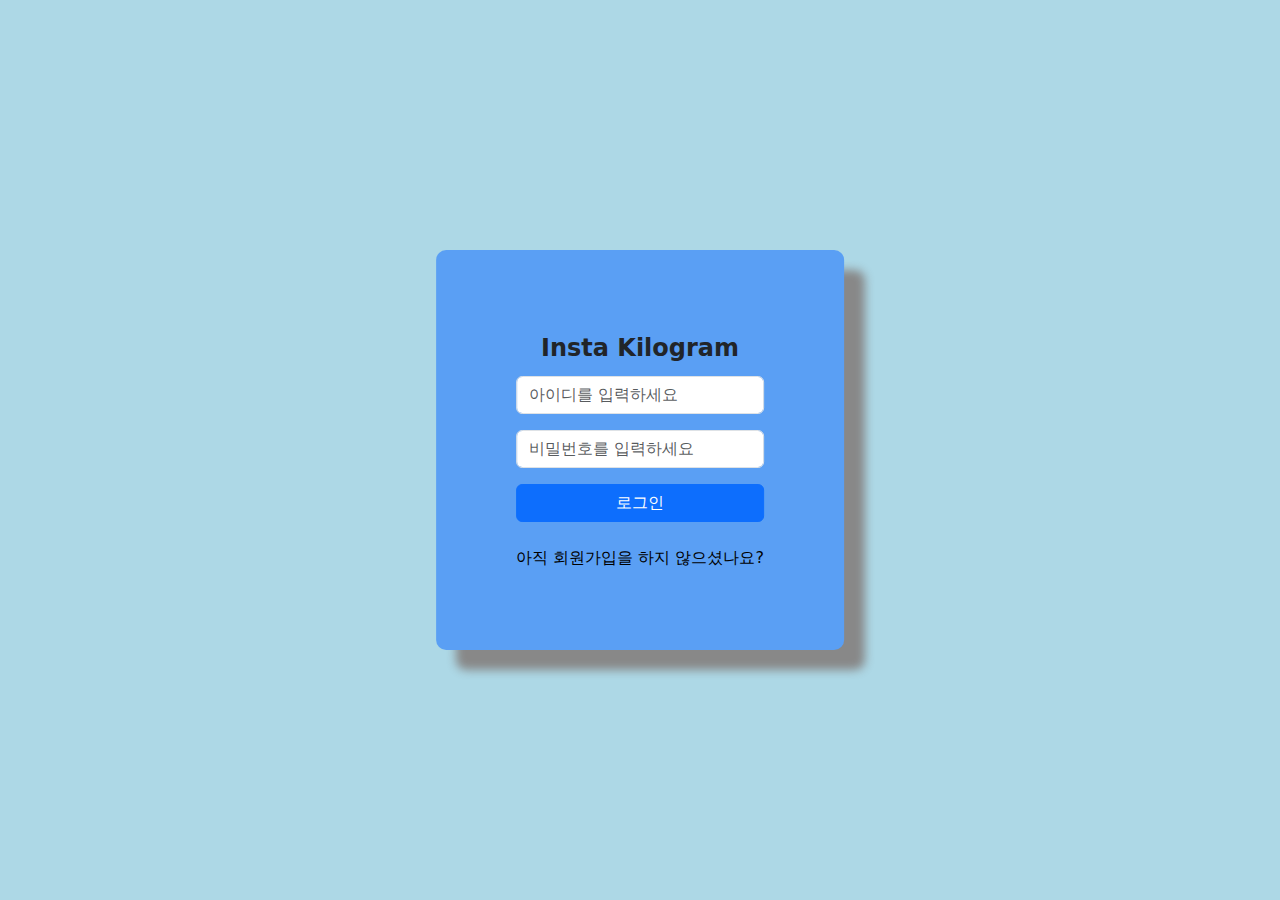
<file: index.html>
<!DOCTYPE html>
<html>
    <head>
        <title>
            로그인 | Insta Kilogram
        </title>
        <link rel="stylesheet" href="https://maxcdn.bootstrapcdn.com/bootstrap/4.0.0/css/bootstrap.min.css">
        <link rel="stylesheet" href="https://cdnjs.cloudflare.com/ajax/libs/bootstrap/5.1.3/css/bootstrap.min.css">
        <!-- Bootstrap JS -->
        <script src="https://cdnjs.cloudflare.com/ajax/libs/jquery/3.5.1/jquery.min.js"></script>
        <script src="https://cdnjs.cloudflare.com/ajax/libs/popper.js/2.9.3/umd/popper.min.js"></script>
        <script src="https://cdn.jsdelivr.net/npm/bootstrap@5.1.3/dist/js/bootstrap.min.js"></script>
        <!-- Bootstrap CSS -->
        <style>
            body{
                background-color: lightblue;
            }
            .input{
                border-radius: 10px; /* 원하는 값으로 설정 */
                padding: 80px;
                background-color: rgb(90, 159, 244);
                position: absolute;
                top: 50%;
                left: 50%;
                transform: translate(-50%, -50%);
                box-shadow: 20px 20px 10px #888888;  /* 그림자 효과 */
            }
            .input::before {
                content: "Insta Kilogram";
                display: block;
                font-size: 24px;
                font-weight: bold;
                margin-bottom: 10px;
                text-align: center;
            }
            a {
              color: #000000; /* 링크의 색상을 지정합니다. */
            }

            a:hover {
              color: #1e1e1e; /* 마우스를 가져다 대었을 때 링크 색상을 지정합니다. */
            }

            a:active {
              color: #c4d7ff; /* 링크를 클릭했을 때 링크 색상을 지정합니다. */
            }
            form{
                text-align: center;
            }
            .btn {
                width: 100%;
            }
        </style>
    </head>
    <body>
        <div class="input">
            <form method="post" action="b.php">
                <div class="form-group">
                    <!--<label for="id">아이디</label>-->
                    <input type="text" class="form-control" id="id" name="id" placeholder="아이디를 입력하세요">
                </div>
                <div class="form-group">
                    <!--<label for="pass">비밀번호</label>-->
                    <input type="password" class="form-control" id="pass" name="pass" placeholder="비밀번호를 입력하세요">
                </div>
                <button type="submit" class="btn btn-primary">로그인</button><br><br>
                <a href="snsjoinus.html" style="text-decoration:none;" color: #000000; style="text-align: center;">아직 회원가입을 하지 않으셨나요?</a><br>
            </form>
        </div>
        <script src="https://code.jquery.com/jquery-3.2.1.slim.min.js"></script>
        <script src="https://cdnjs.cloudflare.com/ajax/libs/popper.js/1.12.9/umd/popper.min.js"></script>
        <script src="https://maxcdn.bootstrapcdn.com/bootstrap/4.0.0/js/bootstrap.min.js"></script>
    </body>
</html>
</file>
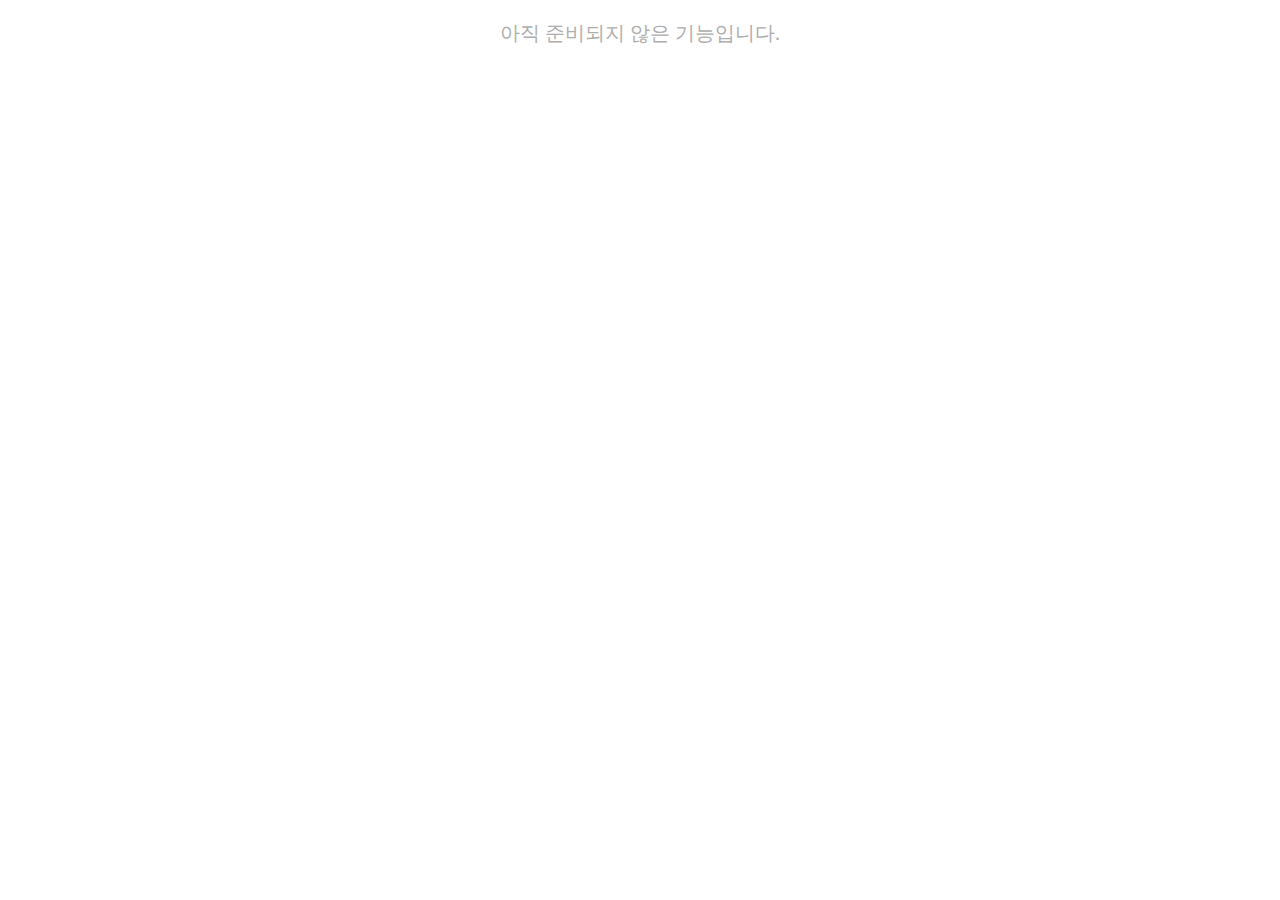
<file: setting.html>
<!DOCTYPE html>
<head>
    <style>
        .alert{
            text-align: center;
            font-size: 20px;
            color: rgb(173, 173, 173);
        }
    </style>
</head>
<body>
    <div class="alert">
        <p>아직 준비되지 않은 기능입니다.</p>
    </div>
</body>
</html>
</file>
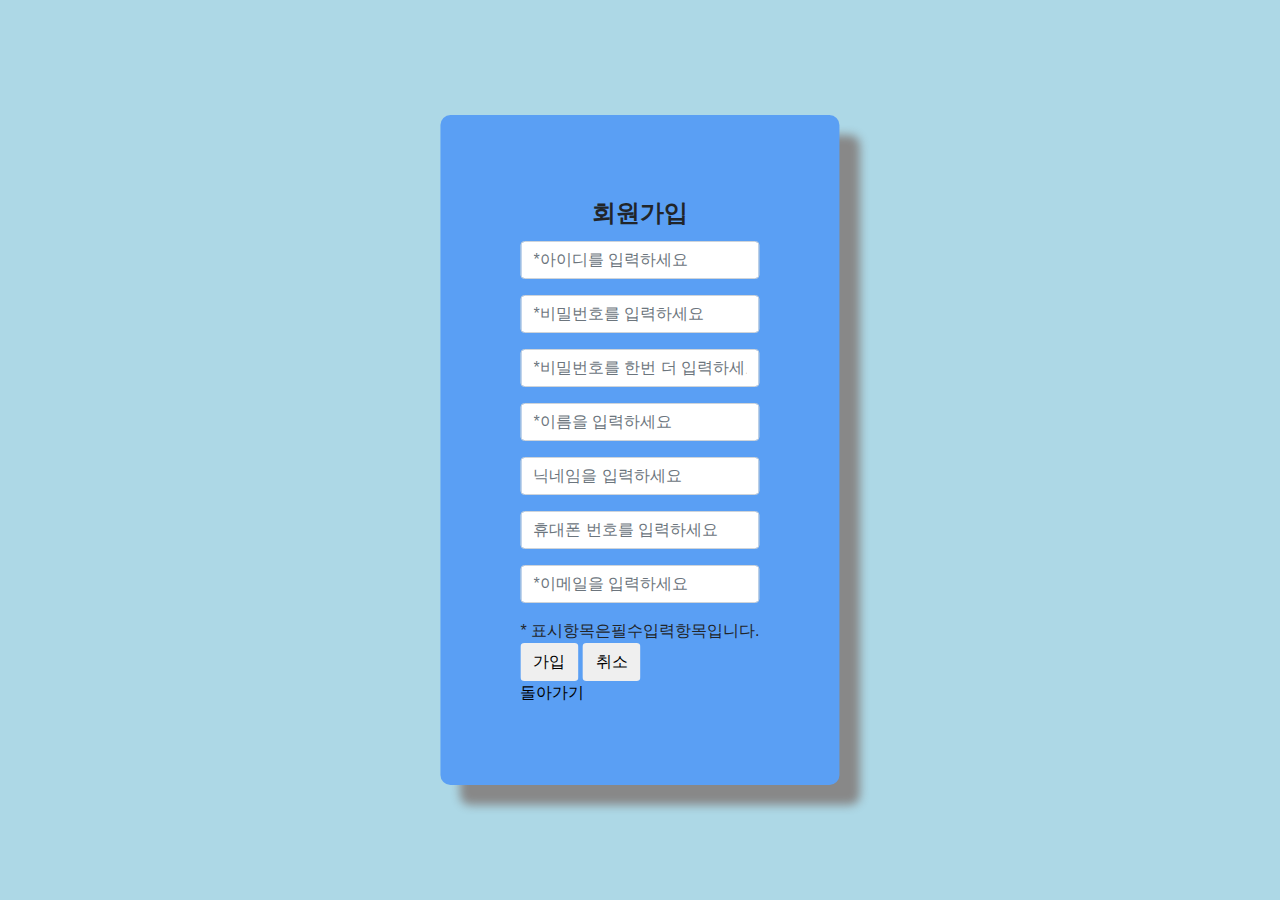
<file: snsjoinus.html>
<!DOCTYPE html>
<html>
    <head>
        <title>회원가입</title>
        <link rel="stylesheet" href="https://maxcdn.bootstrapcdn.com/bootstrap/4.0.0/css/bootstrap.min.css">
        <style>
            body{
                background-color: lightblue;
            }
            .input{
                border-radius: 10px; /* 원하는 값으로 설정 */
                padding: 80px;
                background-color: rgb(90, 159, 244);
                position: absolute;
                top: 50%;
                left: 50%;
                transform: translate(-50%, -50%);
                box-shadow: 20px 20px 10px #888888;  /* 그림자 효과 */
            }
            .form-group label {
                margin-right: 1px; /* 아이디 라벨과 입력창 사이의 간격을 조절합니다. */
            }
            .input::before {
                content: "회원가입";
                display: block;
                font-size: 24px;
                font-weight: bold;
                margin-bottom: 10px;
                text-align: center;
            }
            a {
              color: #000000; /* 링크의 색상을 지정합니다. */
              text-decoration: none; /* 밑줄을 없애기 위해 text-decoration 속성을 none으로 지정합니다. */
            }

            a:hover {
              color: #999999; /* 마우스를 가져다 대었을 때 링크 색상을 지정합니다. */
            }

            a:active {
              color: #CCCCCC; /* 링크를 클릭했을 때 링크 색상을 지정합니다. */
            }

        </style>
        <SCRipt>
            function validation(){
                var id = document.getElementById('id');
                var pass = document.getElementById('pass');
                var pass_re = document.getElementById('pass_re');
                var name = document.getElementById('name');
                var email = document.getElementById('email');

                if(id.value == ""){
                    alert("아이디를 입력하세요.");
                    return false;
                }
                if(pass.value == ""){
                    alert("비밀번호를 입력하세요.");
                    return false;
                }
                if(pass_re.value == ""){
                    alert("비밀번호를 입력하세요.");
                    return false;
                }
                if(name.value == ""){
                    alert("이름을 입력하세요.");
                    return false;
                }
                if(email.value == ""){
                    alert("이메일을 입력하세요.");
                    return false;
                }
                if(pass.value != pass_re.value){
                    alert("비밀번호가 다릅니다.");
                    return false;
                }
                return true;
            }
        </SCRipt>
    </head>

    <body>
        <div class="input">
            <form method="post" action="joinus_proc.php" onsubmit="return validation();">
                <div class="form-group">
                  <!--<label for="id">*아이디:</label>-->
                  <input type="text" class="form-control" id="id" name="id" maxlength="10" placeholder="*아이디를 입력하세요">
                </div>
                <div class="form-group">
                  <!--<label for="password">*비밀번호:</label>-->
                  <input type="password" class="form-control" id="pass" name="pass" placeholder="*비밀번호를 입력하세요">
                </div>
                <div class="form-group">
                  <!--<label for="repassword">*재입력:</label>-->
                  <input type="password" class="form-control" id="pass_re" name="pass_re" placeholder="*비밀번호를 한번 더 입력하세요">
                </div>
                <div class="form-group">
                  <!--<label for="name">*이름:</label>-->
                  <input type="text" class="form-control" id="name" name="name" placeholder="*이름을 입력하세요">
                </div>
                <div class="form-group">
                  <!--<label for="nickname">닉네임:</label>-->
                  <input type="text" class="form-control" id="nickname" name="nickname" placeholder="닉네임을 입력하세요">
                </div>
                <div class="form-group">
                  <!--<label for="mobile">휴대폰:</label>-->
                  <input type="text" class="form-control" id="mobile" name="mobile" placeholder="휴대폰 번호를 입력하세요">
                </div>
                <div class="form-group">
                  <!--<label for="email">*이메일:</label>-->
                  <input type="text" class="form-control" id="email" name="email" placeholder="*이메일을 입력하세요">
                </div>
                
                
                * 표시항목은필수입력항목입니다.<br>
                <button type="submit" class="btn btn-default">가입</button>
                <button type="reset" class="btn btn-default">취소</button><br>
                <a href="index.html" style="text-decoration:none;">돌아가기</a>
            </form>
            </div>
        <script src="https://code.jquery.com/jquery-3.2.1.slim.min.js"></script>
        <script src="https://cdnjs.cloudflare.com/ajax/libs/popper.js/1.12.9/umd/popper.min.js"></script>
        <script src="https://maxcdn.bootstrapcdn.com/bootstrap/4.0.0/js/bootstrap.min.js"></script>
    </body>
</html>
</file>
